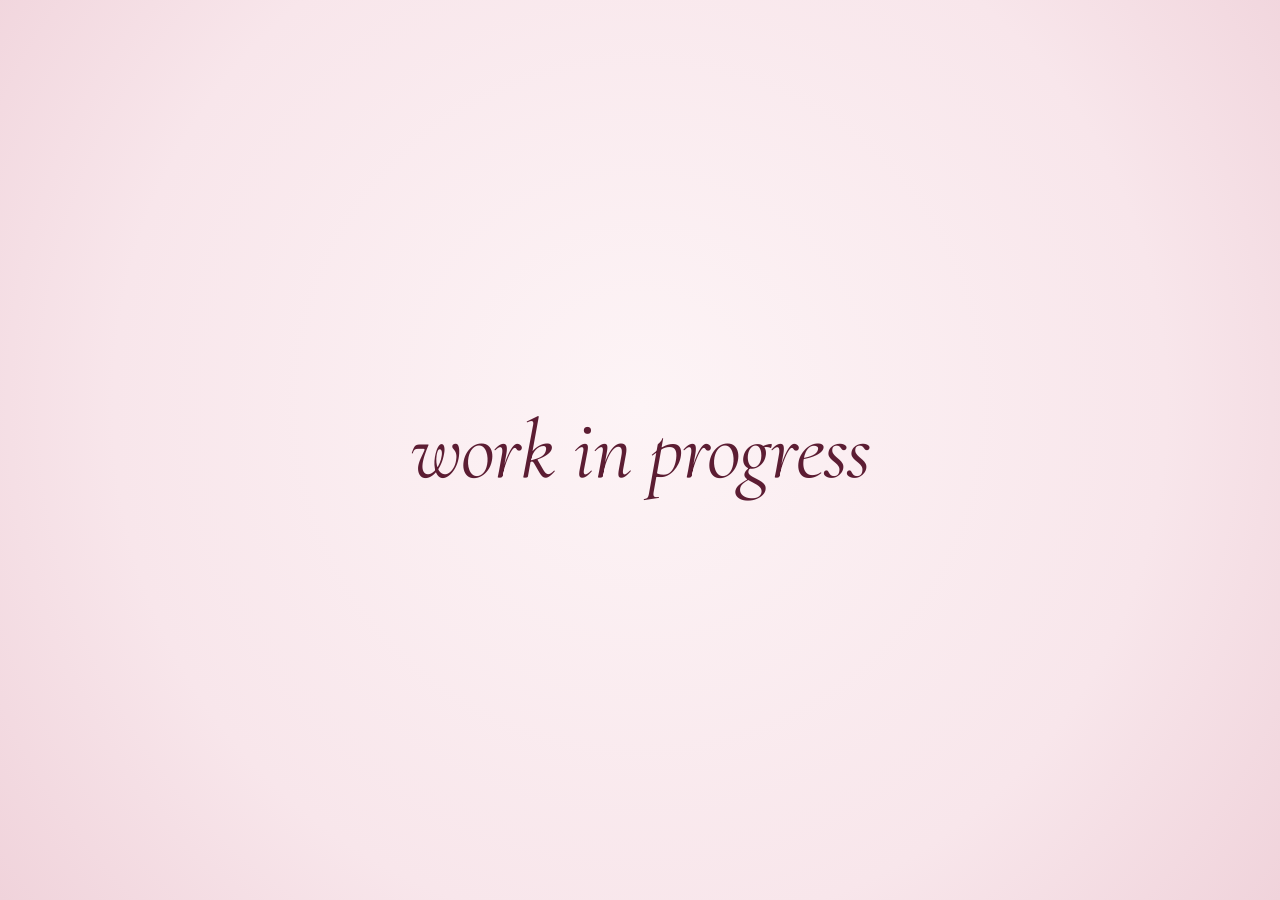
<file: index.html>
<!DOCTYPE html>
<html lang="en">
<head>
  <meta charset="UTF-8">
  <meta name="viewport" content="width=device-width, initial-scale=1.0">
  <title>work in progress</title>
  <meta name="theme-color" content="#F8E6EB">
  <link rel="icon" type="image/svg+xml" href="/favicon.svg">
  <link rel="preconnect" href="https://fonts.googleapis.com">
  <link rel="preconnect" href="https://fonts.gstatic.com" crossorigin>
  <link href="https://fonts.googleapis.com/css2?family=Cormorant+Garamond:ital,wght@1,400;1,500&display=swap" rel="stylesheet">
  <link rel="stylesheet" href="/css/style.css">
</head>
<body>
  <main class="wip-container">
    <h1 class="wip-text">work in progress</h1>
  </main>
</body>
</html>
</file>
<file: css/style.css>
*, *::before, *::after {
  box-sizing: border-box;
  margin: 0;
  padding: 0;
}

html, body {
  height: 100%;
  width: 100%;
}

body {
  background-color: #F8EBEF;
  background: radial-gradient(circle at 50% 45%, #FDF4F6 0%, #F8E6EB 65%, #F0D3DB 100%);
  display: flex;
  align-items: center;
  justify-content: center;
  overflow: hidden;
  -webkit-font-smoothing: antialiased;
  -moz-osx-font-smoothing: grayscale;
}

.wip-container {
  display: flex;
  align-items: center;
  justify-content: center;
  text-align: center;
  padding: 32px 20px;
}

.wip-text {
  font-family: "Cormorant Garamond", Garamond, Georgia, serif;
  font-size: clamp(38px, 7.5vw, 84px);
  font-style: italic;
  font-weight: 400;
  letter-spacing: -0.015em;
  line-height: 1.15;
  color: #5C1D33;
  user-select: none;
}
</file>
